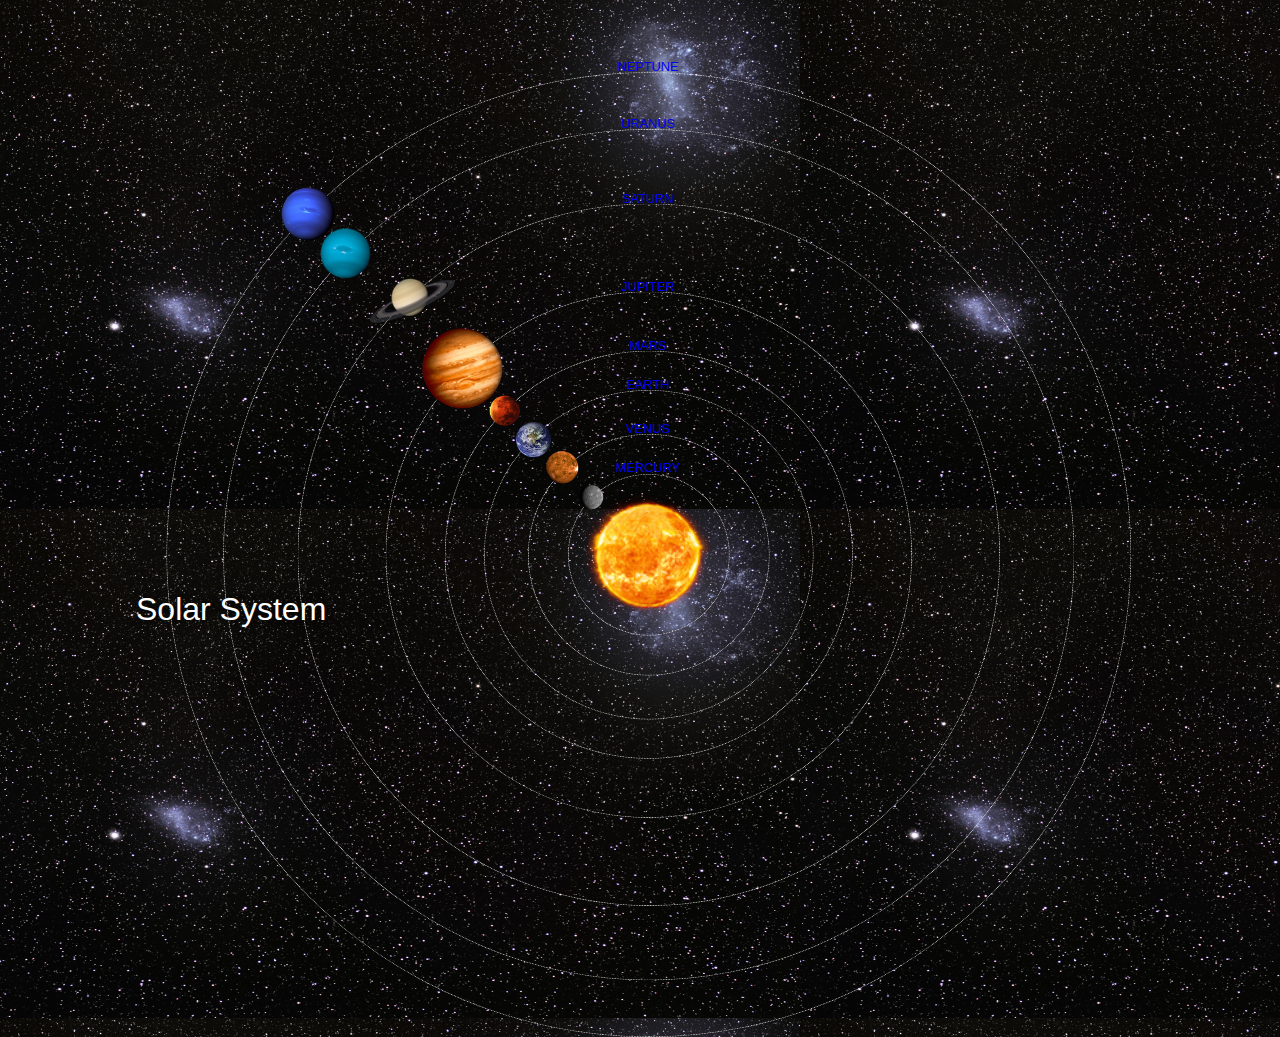
<file: index.html>
<!DOCTYPE html>
<html>
    <head>
        <title>Solar System</title>
        <link rel="stylesheet" href="style.css"/>
    </head>
    <body>
<div id="container">
    <h1>Solar System</h1>
    <a href="sun.html"><img src="images/sun.png" id="sun"/></a>
    
    <div id="neptune-orbit">
        <a href="neptune.html"><img src="images/neptune.png" id="neptune"/></a>
    </div>
<div id="neptune-label" class="label-box">
<a href="neptune.html">NEPTUNE</a>
 </div>

 <div id="uranus-orbit">
     <a href="uranus.html"><img src="images/uranus.png" id="uranus"/></a>
 </div>
<div id="uranus-label" class="label-box">
    <a href="uranus.html">URANUS</a>
</div>

<div id="saturn-orbit">
    <a href="saturn.html"><img src="images/saturn.png" id="saturn"/></a>
</div>
<div id="saturn-label" class="label-box">
<a href="saturn.html">SATURN</a>
</div>

<div id="jupiter-orbit">
    <a href="jupiter.html"><img src="images/jupiter.png" id="jupiter"/></a>
</div>
<div id="jupiter-label" class="label-box">
<a href="jupiter.html">JUPITER</a>
</div>

<div id="mars-orbit">
    <a href="mars.html"><img src="images/mars.png" id="mars"/></a>
</div>
<div id="mars-label" class="label-box">
<a href="mars.html">MARS</a>
</div>

<div id="earth-orbit">
<a href="earth.html"><img src="images/earth.png" id="earth" /></a>
</div>
<div id="earth-label" class="label-box">
<a href="earth.html">EARTH</a>
</div>

<div id="venus-orbit">
    <a href="venus.html"><img src="images/venus.png" id="venus"/></a>
</div>
<div id="venus-label" class="label-box">
<a href="venus.html">VENUS</a>
</div>

<div id="mercury-orbit">
    <a href="mercury.html"><img src="images/mercury.png" id="mercury"/></a>
</div>
<div id="mercury-label" class="label-box">
<a href="mercury.html">MERCURY</a>
</div>
    
        </div>    
</body>
</html>
</file>
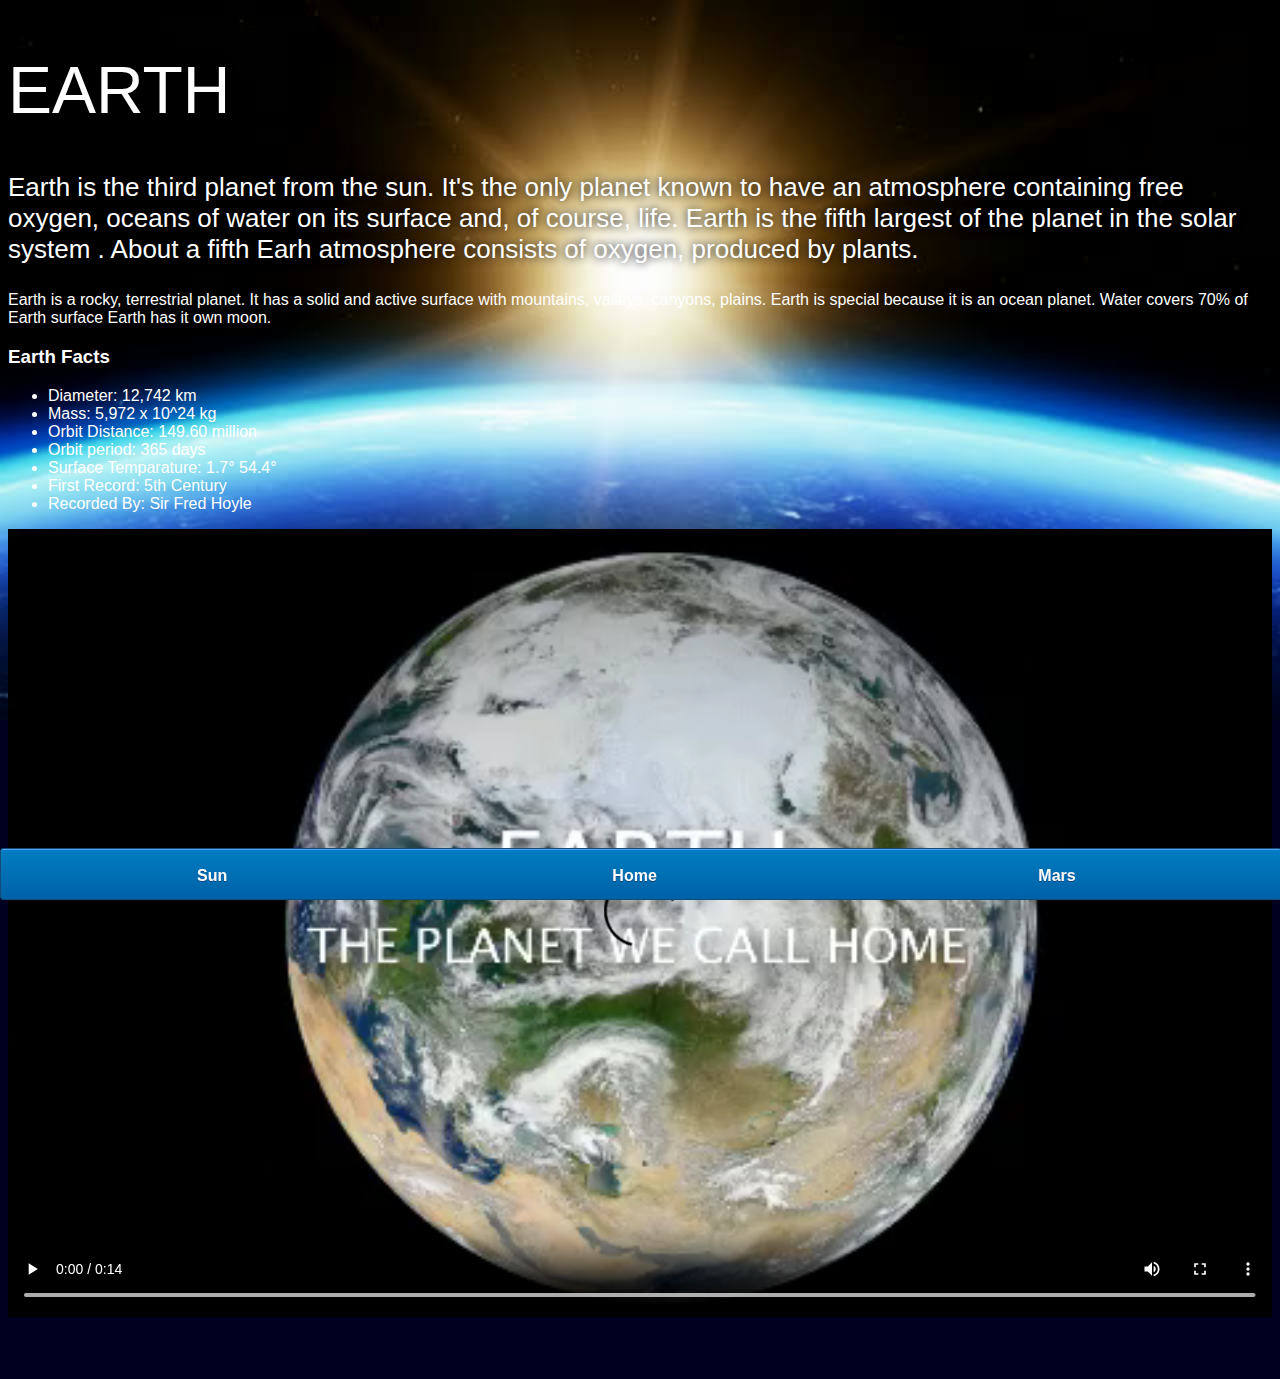
<file: earth.html>
<!DOCTYPE html>
<html>
    <head>
        <link rel="stylesheet" href="style-pages.css" />
    </head>
    <body>
        <div id="main">
            <div id="content">
                <h1>EARTH</h1>
                <P class="intro">
                Earth is the third planet from the sun. It's the only planet known to have an atmosphere containing free oxygen, oceans of water on its surface and, of course, life. Earth is the fifth largest of the planet in the solar system . About a fifth Earh atmosphere consists of oxygen, produced by plants.
                </P>
                
                <p>
                Earth is a rocky, terrestrial planet. It has a solid and active surface with mountains, valleys, canyons, plains. Earth is special because it is an ocean planet. Water covers 70% of Earth surface Earth has it own moon.
                </p>
                
                <h3>Earth Facts</h3>
                <ul>
                    <li>Diameter: 12,742 km</li>
                    <li>Mass: 5,972 x 10^24 kg</li>
                    <li>Orbit Distance: 149.60 million</li>
                    <li>Orbit period: 365 days</li>
                    <li>Surface Temparature: 1.7&deg; 54.4&deg;</li>
                    <li>First Record: 5th Century</li>
                    <li>Recorded By: Sir Fred Hoyle</li>     
                </ul>
                
                <video id="video" controls>
                    <source src="videos/earth-video.mp4" type="video/mp4">
                </video>
            </div>
            <div id="tabs-bottom">
                <a href="sun.html">Sun</a>
                <a href="index.html">Home</a>
                <a href="mars.html">Mars</a>
            </div>
        </div>

    </body>
</file>
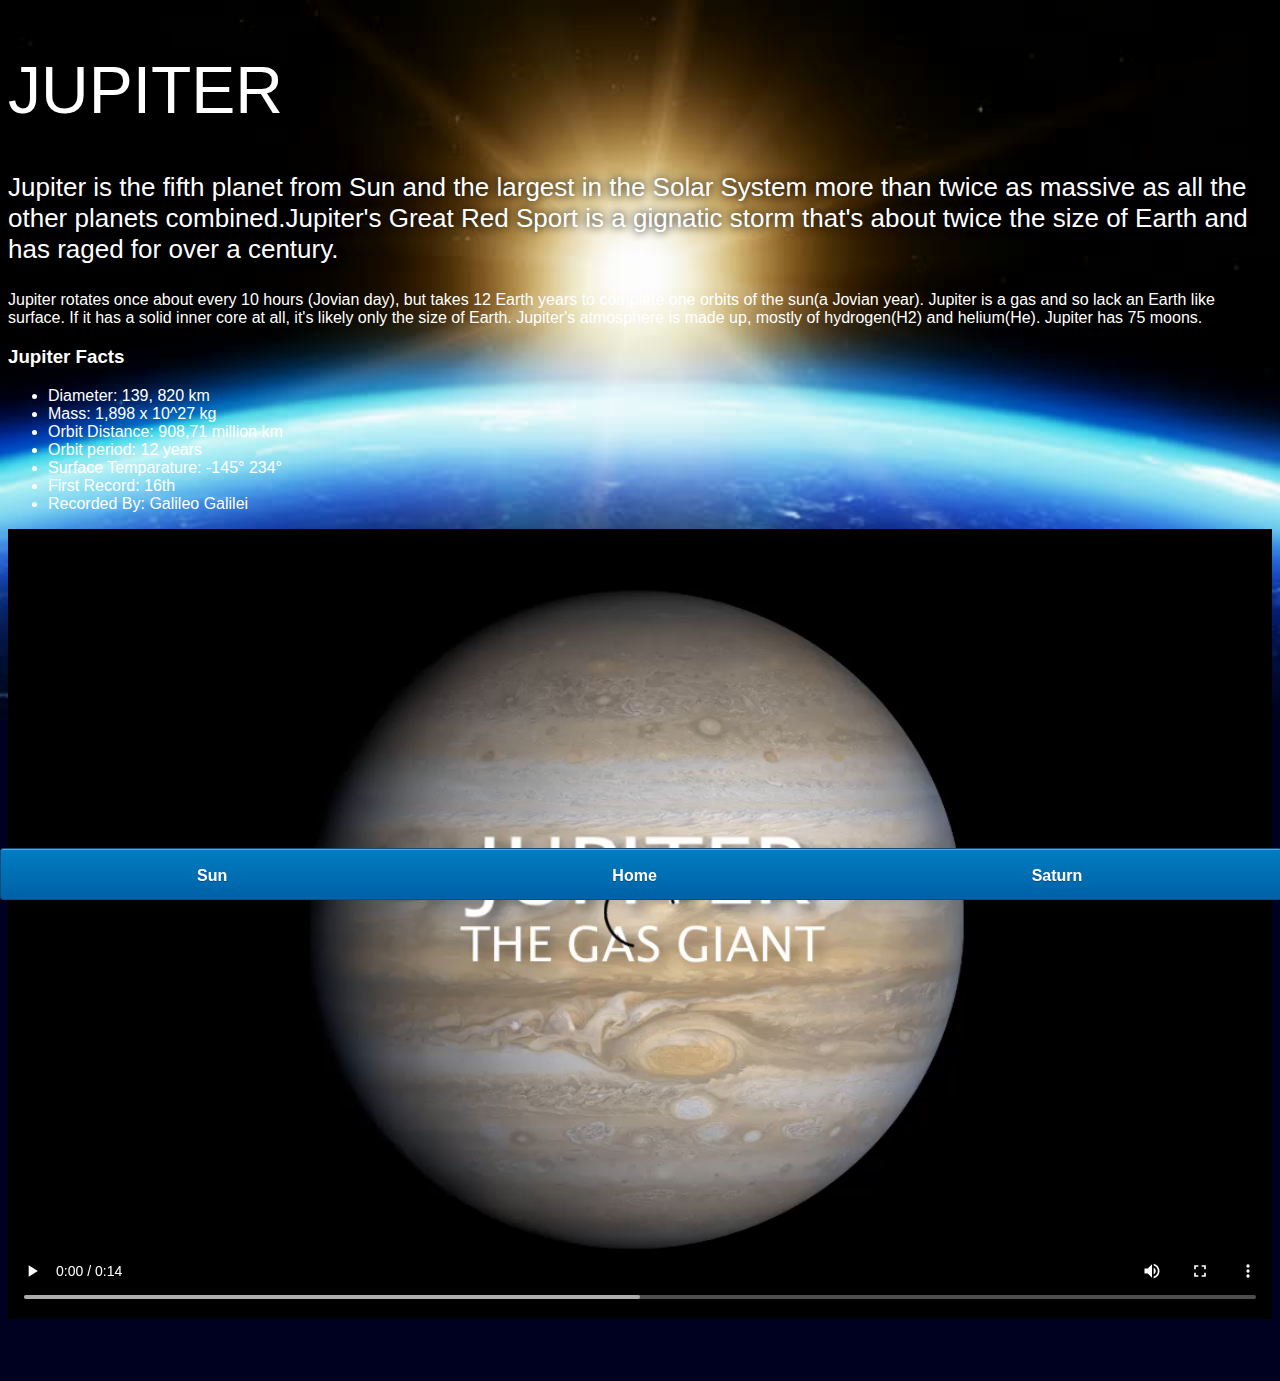
<file: jupiter.html>
<!DOCTYPE html>
<html>
    <head>
        <link rel="stylesheet" href="style-pages.css" />
    </head>
    <body>
        <div id="main">
            <div id="content">
                <h1>JUPITER</h1>
                <P class="intro">
                Jupiter is the fifth planet from Sun and the largest in the Solar System more than twice as massive as all the other planets combined.Jupiter's Great Red Sport is a gignatic storm that's about twice the size of Earth and has raged for over a century.
                </P>
                
                <p>
                Jupiter rotates once about every 10 hours (Jovian day), but takes 12 Earth years to complete one orbits of the sun(a Jovian year). Jupiter is a gas and so lack an Earth like surface. If it has a solid inner core at all, it's likely only the size of Earth. Jupiter's atmosphere is made up, mostly of hydrogen(H2) and helium(He). Jupiter has 75 moons.
                </p>
                
                <h3>Jupiter Facts</h3>
                <ul>
                    <li>Diameter: 139, 820 km</li>
                    <li>Mass: 1,898 x 10^27 kg</li>
                    <li>Orbit Distance: 908,71 million km</li>
                    <li>Orbit period: 12 years</li>
                    <li>Surface Temparature: -145&deg; 234&deg;</li>
                    <li>First Record: 16th</li>
                    <li>Recorded By: Galileo Galilei</li>     
                </ul>
                
                <video id="video" controls>
                    <source src="videos/jupiter-video.mp4" type="video/mp4">
                </video>
            </div>
            <div id="tabs-bottom">
                <a href="sun.html">Sun</a>
                <a href="index.html">Home</a>
                <a href="saturn.html">Saturn</a>
            </div>
        </div>

    </body>
</html>
</file>
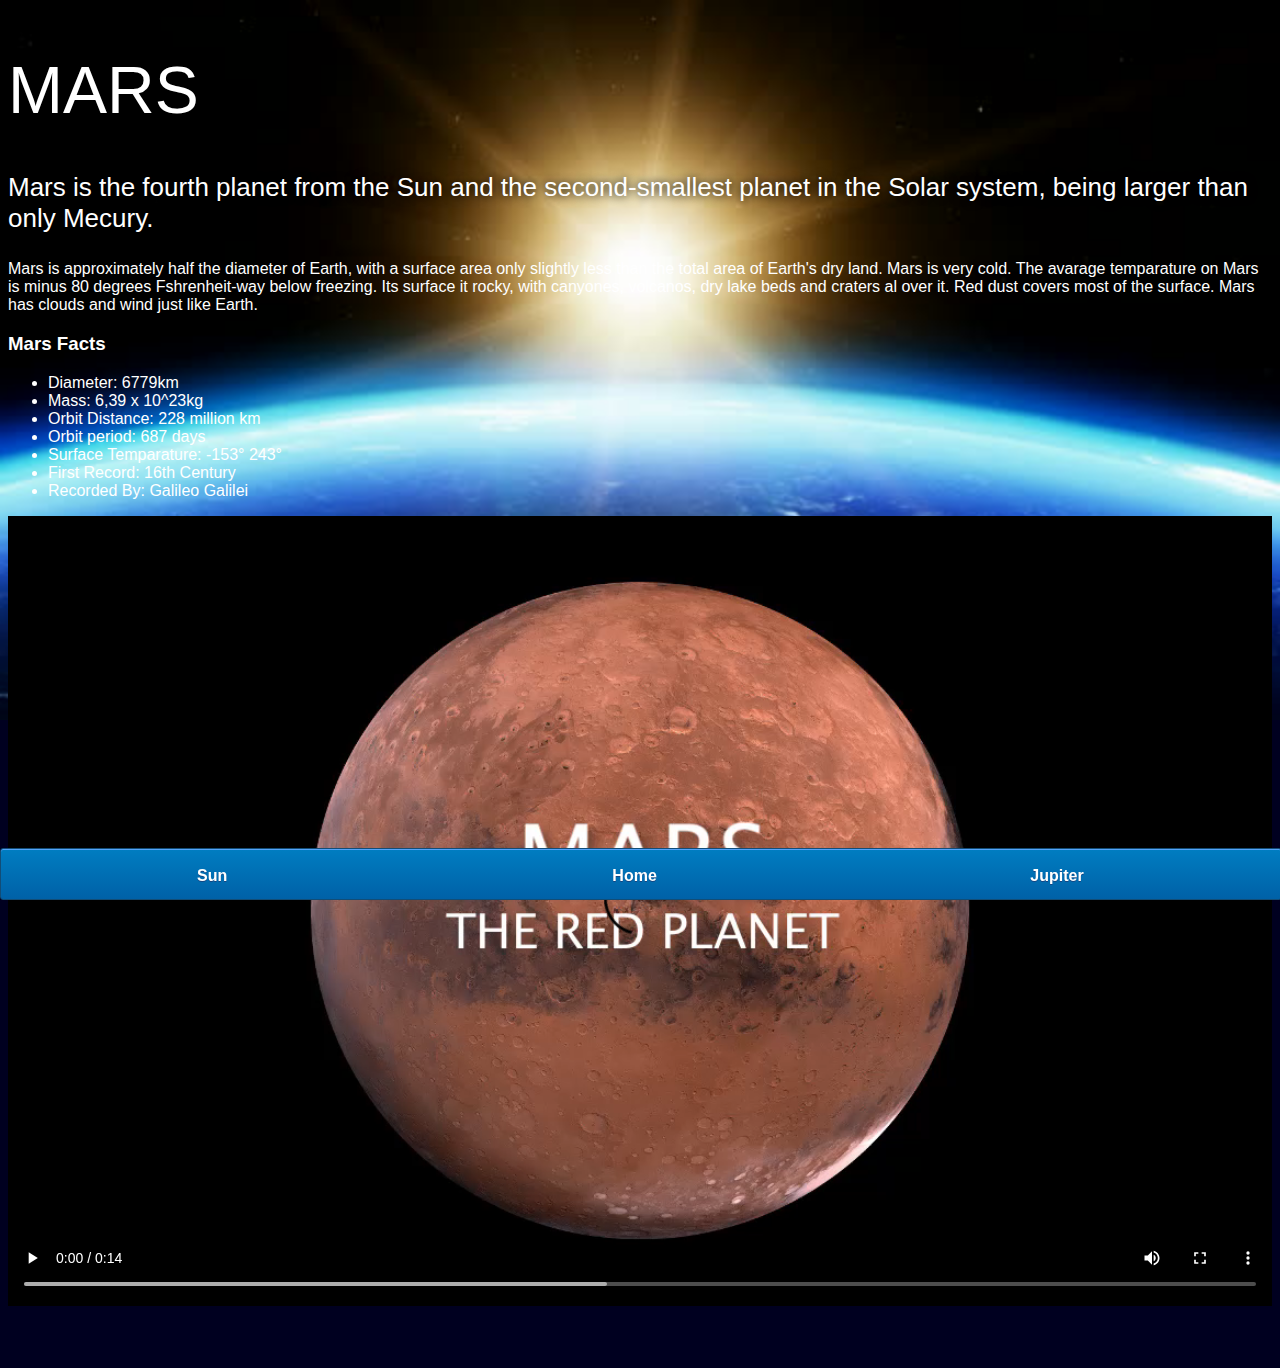
<file: mars.html>
<!DOCTYPE html>
<html>
    <head>
        <link rel="stylesheet" href="style-pages.css" />
    </head>
    <body>
        <div id="main">
            <div id="content">
                <h1>MARS</h1>
                <P class="intro">
                 Mars is the fourth planet from the Sun and the second-smallest planet in the Solar system, being larger than only Mecury. 
                </P>
                
                <p>
                Mars is approximately half the diameter of Earth, with a surface area only slightly less than the total area of Earth's dry land. Mars is very cold. The avarage temparature on Mars is minus 80 degrees Fshrenheit-way below freezing. Its surface it rocky, with canyones, volcanos, dry lake beds and craters al over it. Red dust covers most of the surface. Mars has clouds and wind just like Earth.
                </p>
                
                <h3>Mars Facts</h3>
                <ul>
                    <li>Diameter: 6779km</li>
                    <li>Mass: 6,39 x 10^23kg</li>
                    <li>Orbit Distance: 228 million km</li>
                    <li>Orbit period: 687 days</li>
                    <li>Surface Temparature: -153&deg; 243&deg;</li>
                    <li>First Record: 16th Century</li>
                    <li>Recorded By: Galileo Galilei</li>     
                </ul>
                
                <video id="video" controls>
                    <source src="videos/mars-video.mp4" type="video/mp4">
                </video>
            </div>
            <div id="tabs-bottom">
                <a href="sun.html">Sun</a>
                <a href="index.html">Home</a>
                <a href="jupiter.html">Jupiter</a>
            </div>
        </div>

    </body>
</html>
</file>
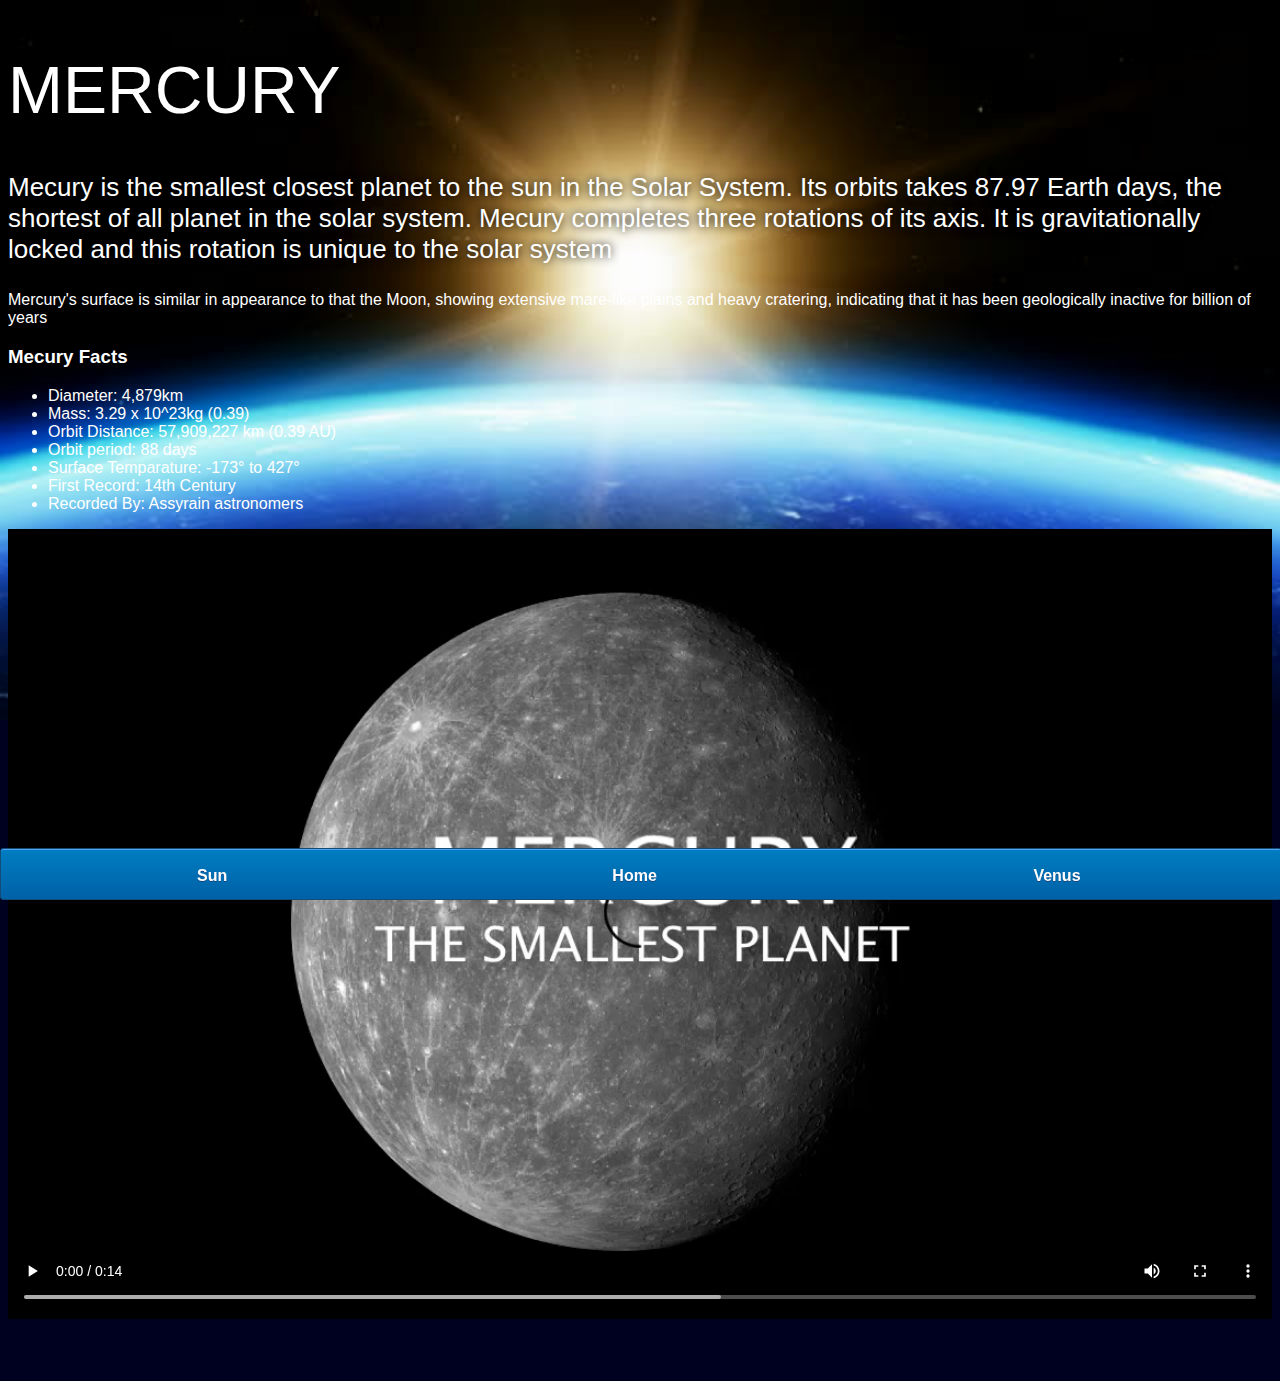
<file: mercury.html>
<!DOCTYPE html>
<html>
    <head>
        <link rel="stylesheet" href="style-pages.css" />
    </head>
    <body>
        <div id="main">
            <div id="content">
                <h1>MERCURY</h1>
                <P class="intro">
                Mecury is the smallest closest planet to the sun in the Solar System. Its orbits takes 87.97 Earth days, the shortest of all planet in the solar system. Mecury completes three rotations of its axis. It is gravitationally locked and this rotation is unique to the solar system 
                </P>
                
                <p>
                Mercury's surface is similar in appearance to that the Moon, showing extensive mare-like plains and heavy cratering, indicating that it has been geologically inactive for billion of years
                </p>
                
                <h3>Mecury Facts</h3>
                <ul>
                    <li>Diameter: 4,879km</li>
                    <li>Mass: 3.29 x 10^23kg (0.39)</li>
                    <li>Orbit Distance: 57,909,227 km (0.39 AU)</li>
                    <li>Orbit period: 88 days</li>
                    <li>Surface Temparature: -173&deg; to 427&deg;</li>
                    <li>First Record: 14th Century</li>
                    <li>Recorded By: Assyrain astronomers</li>     
                </ul>
                
                <video id="video" controls>
                    <source src="videos/mercury-video.mp4" type="video/mp4">
                </video>
            </div>
            <div id="tabs-bottom">
                <a href="sun.html">Sun</a>
                <a href="index.html">Home</a>
                <a href="venus.html">Venus</a>
            </div>
        </div>

    </body>
    
    
    
</html>
</file>
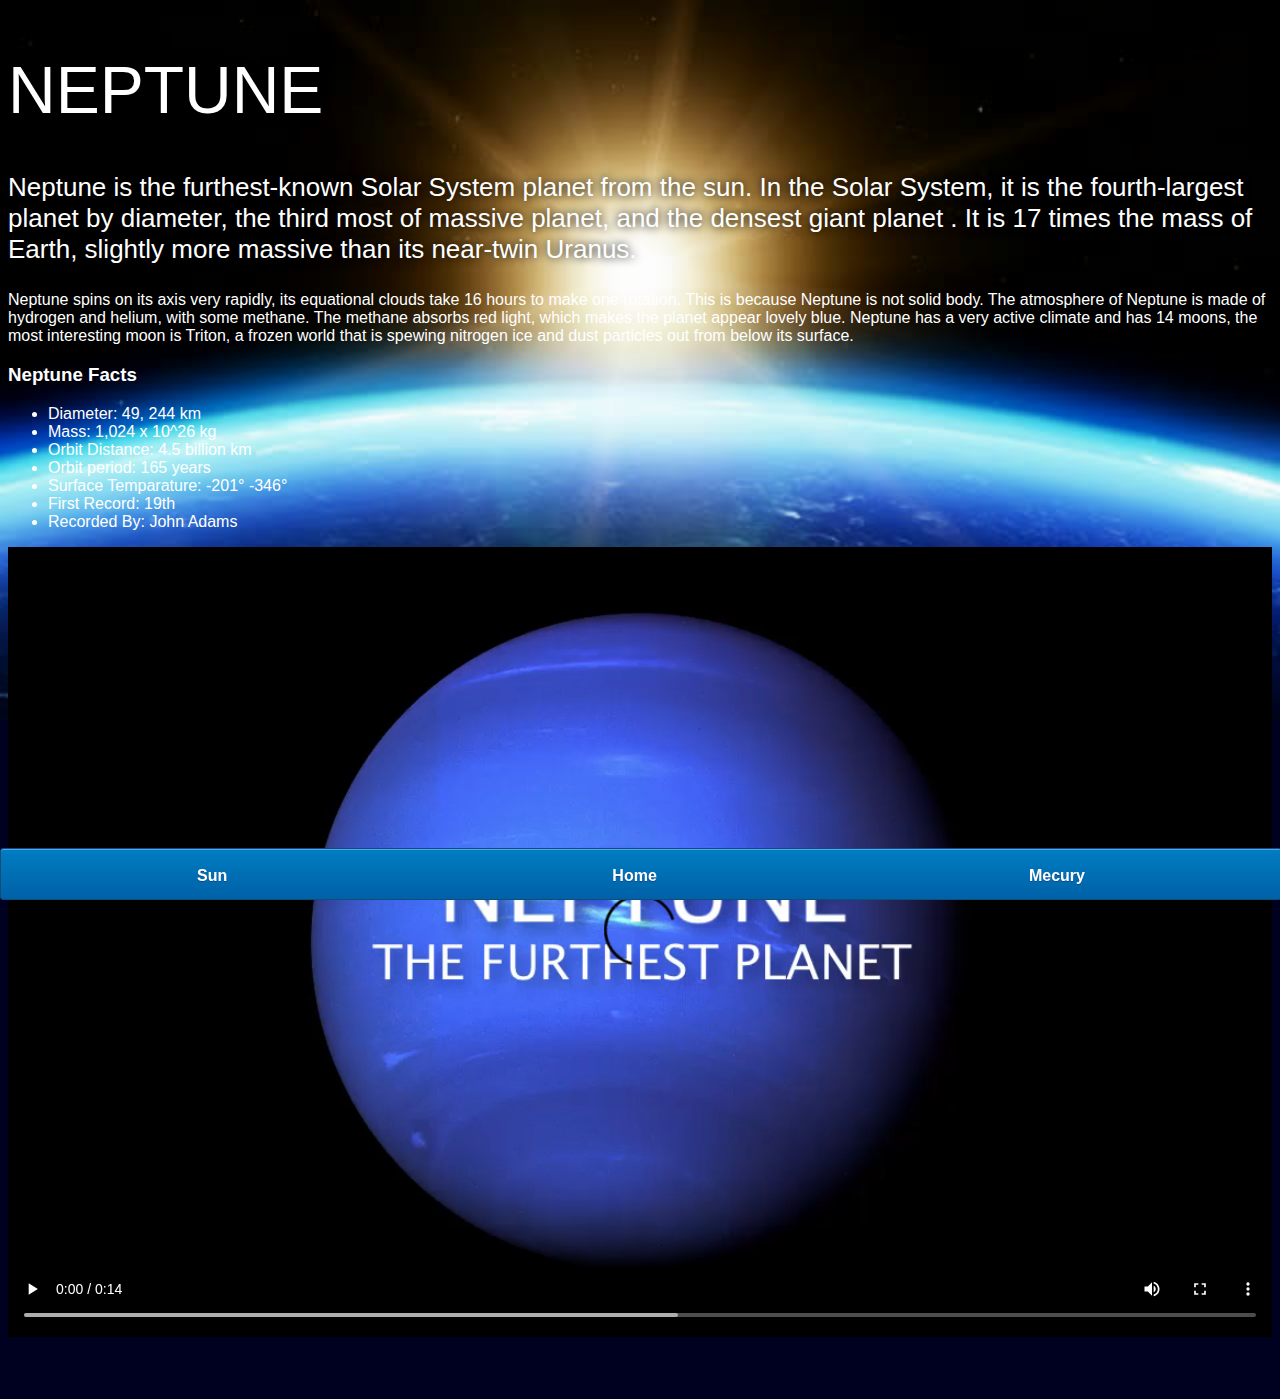
<file: neptune.html>
<!DOCTYPE html>
<html>
    <head>
        <link rel="stylesheet" href="style-pages.css"/>
    </head>
    <body>
        <div id="main">
            <div id="content">
                <h1>NEPTUNE</h1>
                <P class="intro">
                Neptune is the furthest-known Solar System planet from the sun. In the Solar System, it is the fourth-largest planet by diameter, the third most of massive planet, and the densest giant planet . It is 17 times the mass of Earth, slightly more massive than its near-twin Uranus.
                </P>
                
                <p>
                Neptune spins on its axis very rapidly, its equational clouds take 16 hours to make one rotation. This is because Neptune is not solid body. The atmosphere of Neptune is made of hydrogen and helium, with some methane. The methane absorbs red light, which makes the planet appear lovely blue. Neptune has a very active climate and has 14 moons, the most interesting moon is Triton, a frozen world that is spewing nitrogen ice and dust particles out from below its surface.
                </p>
                
                <h3>Neptune Facts</h3>
                <ul>
                    <li>Diameter: 49, 244 km</li>
                    <li>Mass: 1,024 x 10^26 kg</li>
                    <li>Orbit Distance: 4.5 billion km</li>
                    <li>Orbit period: 165 years</li>
                    <li>Surface Temparature: -201&deg; -346&deg;</li>
                    <li>First Record: 19th</li>
                    <li>Recorded By: John Adams</li>     
                </ul>
                
                <video id="video" controls>
                    <source src="videos/neptune-video.mp4" type="video/mp4">
                </video>
            </div>
            <div id="tabs-bottom">
                <a href="sun.html">Sun</a>
                <a href="index.html">Home</a>
                <a href="mercury.html">Mecury</a>
            </div>
        </div>

    </body>
</html>
</file>
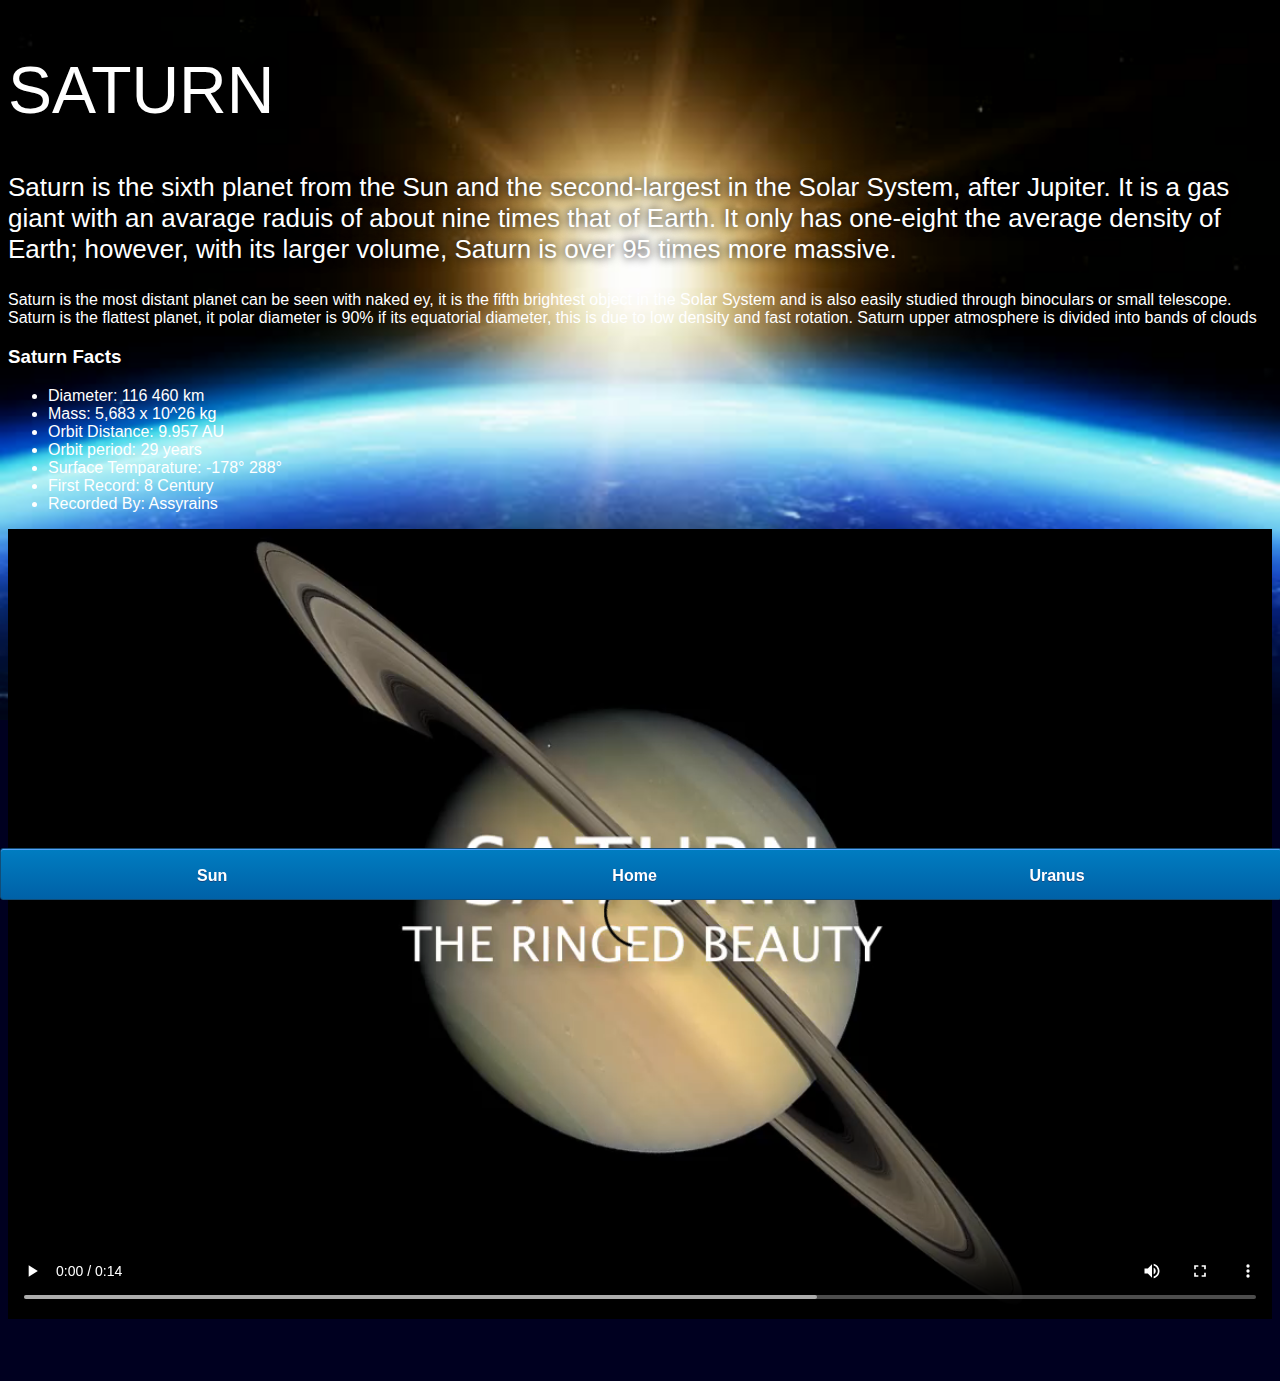
<file: saturn.html>
<!DOCTYPE html>
<html>
    <head>
        <link rel="stylesheet" href="style-pages.css" />
    </head>
    <body>
        <div id="main">
            <div id="content">
                <h1>SATURN</h1>
                <P class="intro">
                Saturn is the sixth planet from the Sun and the second-largest in the Solar System, after Jupiter. It is a gas giant with an avarage raduis of about nine times that of Earth. It only has one-eight the average density of Earth; however, with its larger volume, Saturn is over 95 times more massive.
                </P>
                
                <p>
                Saturn is the most distant planet can be seen with naked ey, it is the fifth brightest object in the Solar System and is also easily studied through binoculars or small telescope. Saturn is the flattest planet, it polar diameter is 90% if its equatorial diameter, this is due to low density and fast rotation. Saturn upper atmosphere is divided into bands of clouds
                </p>
                
                <h3>Saturn Facts</h3>
                <ul>
                    <li>Diameter: 116 460 km</li>
                    <li>Mass: 5,683 x 10^26 kg</li>
                    <li>Orbit Distance: 9.957 AU</li>
                    <li>Orbit period: 29 years</li>
                    <li>Surface Temparature: -178&deg; 288&deg;</li>
                    <li>First Record: 8 Century</li>
                    <li>Recorded By: Assyrains</li>     
                </ul>
                
                <video id="video" controls>
                    <source src="videos/saturn-video.mp4" type="video/mp4">
                </video>
            </div>
            <div id="tabs-bottom">
                <a href="sun.html">Sun</a>
                <a href="index.html">Home</a>
                <a href="uranus.html">Uranus</a>
            </div>
        </div>

    </body>
</html>
</file>
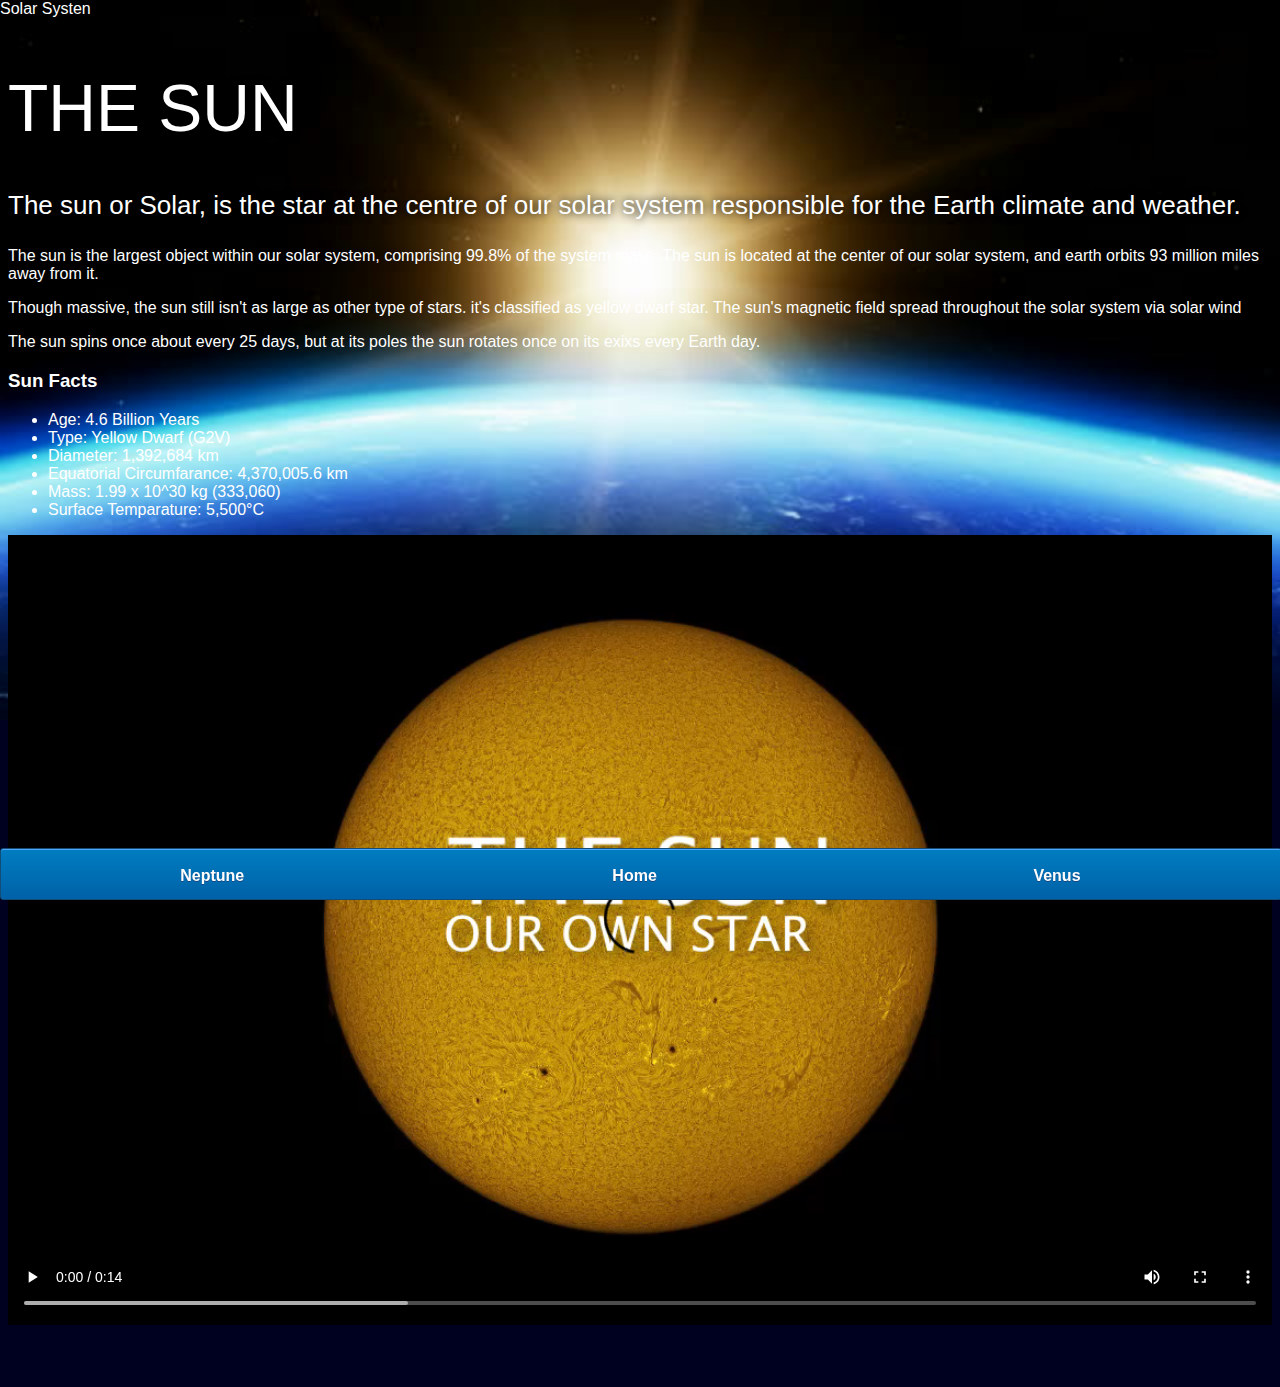
<file: sun.html>
<!DOCTYPE html>
<html>
    <head>
        <tittle>Solar Systen</tittle>
        <link rel="stylesheet" href="style-pages.css"/>
    </head>
    <body>
        <div id="main">
            <div id="content">
                <h1>The Sun</h1>
                <p class="intro">
                The sun or Solar, is the star at the centre of our solar system responsible for the Earth climate and weather.
                </p>
                 
                <p>
                    The sun is the largest object within our solar system, comprising 99.8% of the system mass. The sun is located at the center of our solar system, and earth orbits 93 million miles away from it.
               </p>
                Though massive, the sun still isn't as large as other type of stars. it's classified as yellow dwarf star. The sun's magnetic field spread throughout the solar system via solar wind
               <p>
                    The sun spins once about every 25 days, but at its poles the sun rotates once on its exixs every Earth day.  
               </p>
                
                <h3>Sun Facts</h3>
                <ul>
                    <li>Age: 4.6 Billion Years</li>
                    <li>Type: Yellow Dwarf (G2V)</li>
                    <li>Diameter: 1,392,684 km</li>
                    <li>Equatorial Circumfarance: 4,370,005.6 km</li>
                    <li>Mass: 1.99 x 10^30 kg (333,060)</li>
                    <li>Surface Temparature: 5,500&degC</li>
                </ul>
                
                <video id="video" controls>
                    <source src="videos/sun-video.mp4" type="video/mp4">
                </video>
            </div>
            <div id="tabs-bottom">
                <a href="neptune.html">Neptune</a>
                <a href="index.html">Home</a>
                <a href="venus.html">Venus</a>
            </div>
            
            
        </div>
    </body>

</html>
</file>
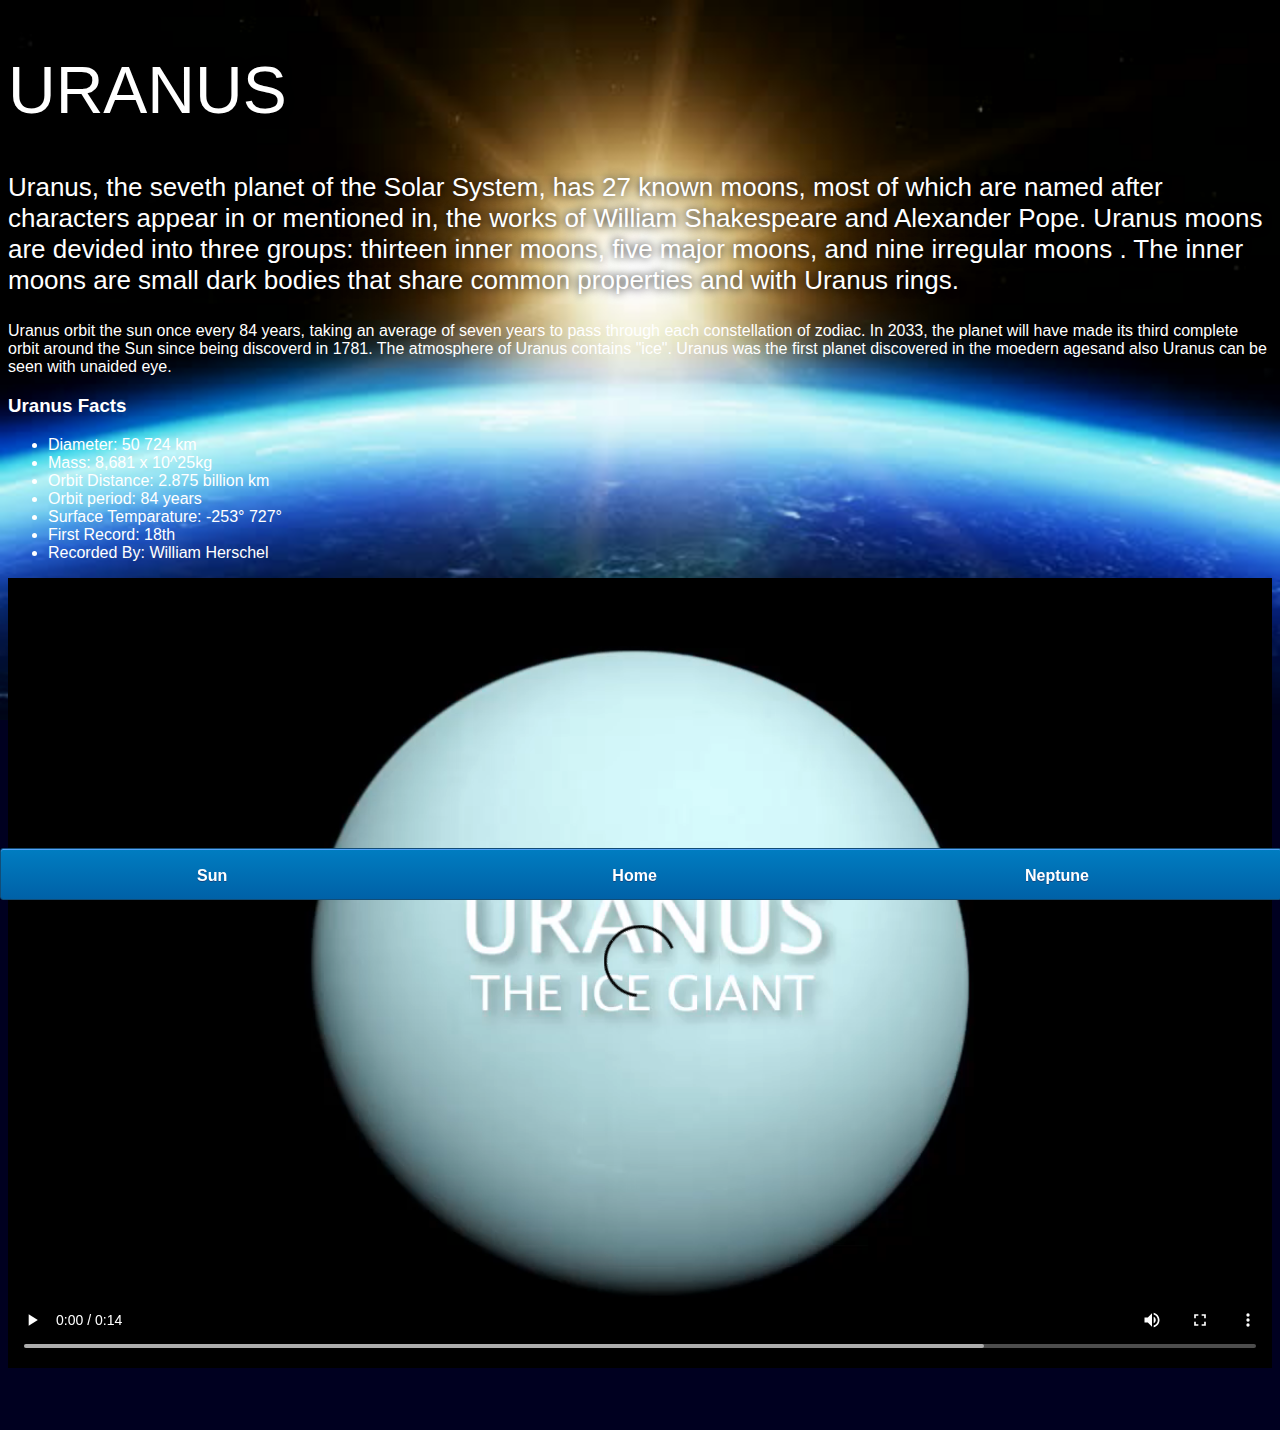
<file: uranus.html>
<!DOCTYPE html>
<html>
    <head>
        <link rel="stylesheet" href="style-pages.css" />
    </head>
    <body>
        <div id="main">
            <div id="content">
                <h1>URANUS</h1>
                <P class="intro">
                Uranus, the seveth planet of the Solar System, has 27 known moons, most of which are named after characters appear in or mentioned in, the works of William Shakespeare and Alexander Pope. Uranus moons are devided into three groups: thirteen inner moons, five major moons, and nine irregular moons . The inner moons are small dark bodies that share common properties and with Uranus rings. 
                </P>
                
                <p>
                Uranus orbit the sun once every 84 years, taking an average of seven years to pass through each constellation of zodiac. In 2033, the planet will have made its third complete orbit around the Sun since being discoverd in 1781. The atmosphere of Uranus contains "ice". Uranus was the first planet discovered in the moedern agesand also Uranus can be seen with unaided eye. 
                </p>
                
                <h3>Uranus Facts</h3>
                <ul>
                    <li>Diameter: 50 724 km</li>
                    <li>Mass: 8,681 x 10^25kg</li>
                    <li>Orbit Distance: 2.875 billion km</li>
                    <li>Orbit period: 84 years</li>
                    <li>Surface Temparature: -253&deg; 727&deg;</li>
                    <li>First Record: 18th</li>
                    <li>Recorded By: William Herschel</li>     
                </ul>
                
                <video id="video" controls>
                    <source src="videos/uranus-video.mp4" type="video/mp4">
                </video>
            </div>
            <div id="tabs-bottom">
                <a href="sun.html">Sun</a>
                <a href="index.html">Home</a>
                <a href="mars.html">Neptune</a>
            </div>
        </div>

    </body>
</html>
</file>
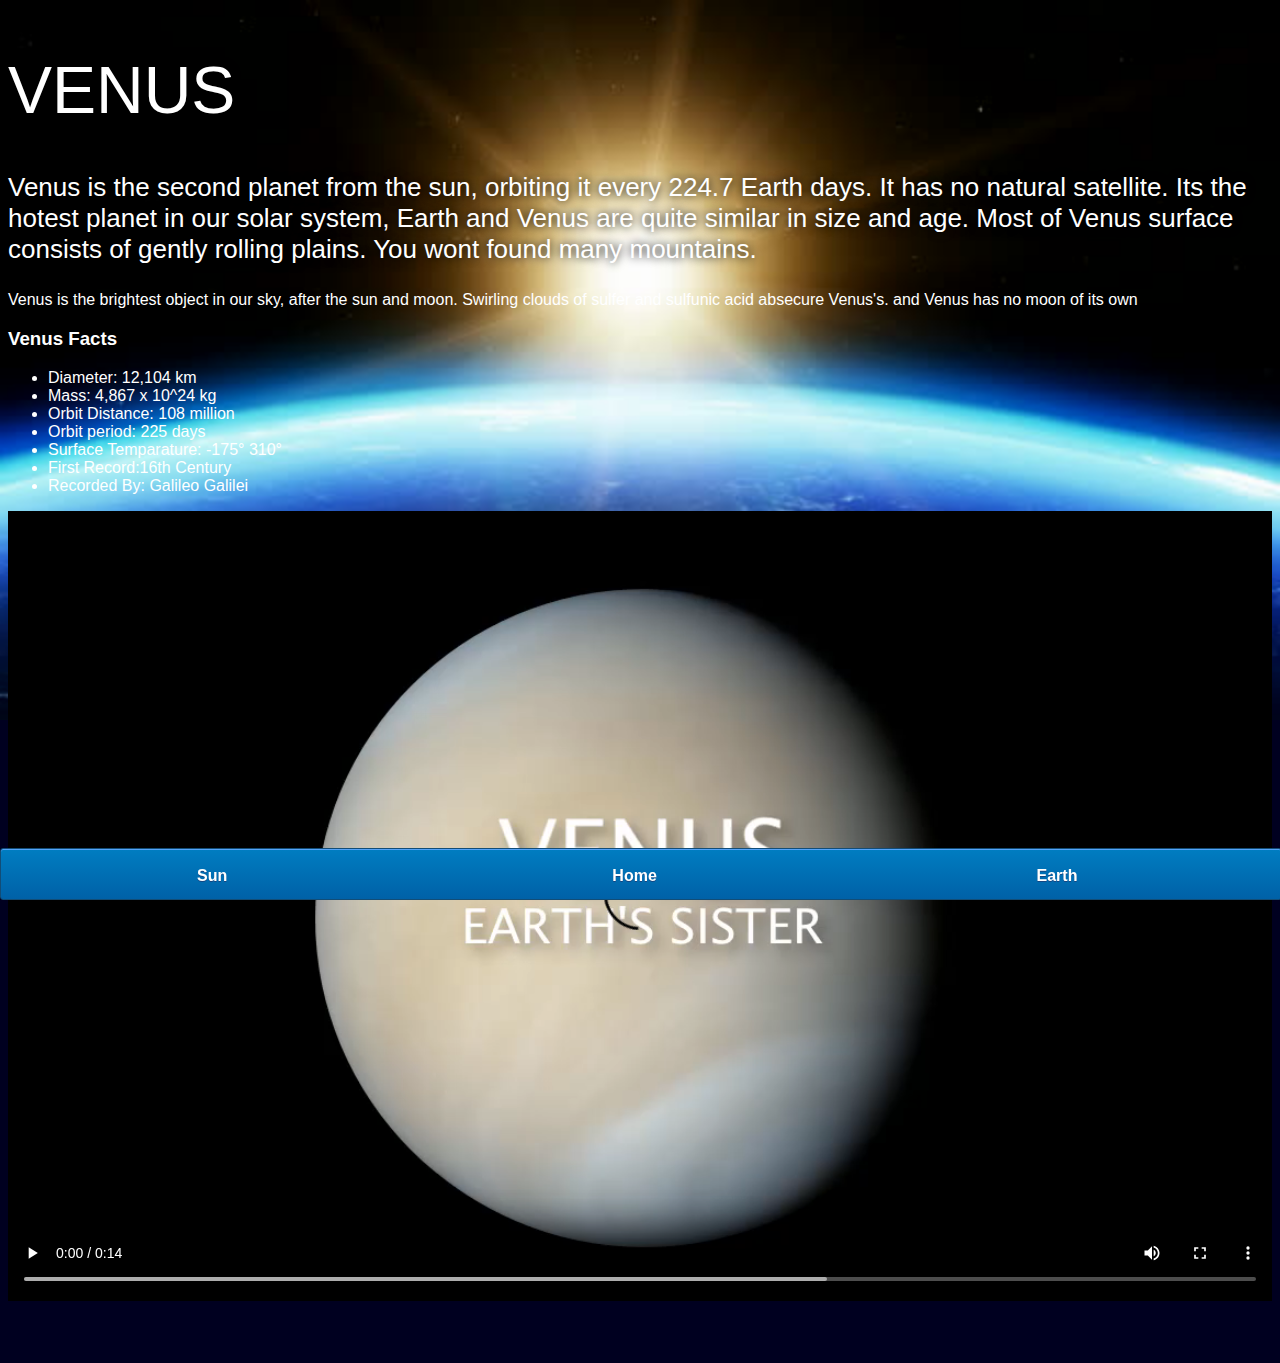
<file: venus.html>
<!DOCTYPE html>
<html>
    <head>
        <link rel="stylesheet" href="style-pages.css" />
    </head>
    <body>
        <div id="main">
            <div id="content">
                <h1>VENUS</h1>
                <P class="intro">
                Venus is the second planet from the sun, orbiting it every 224.7 Earth days. It has no natural satellite. Its the hotest planet in our solar system, Earth and Venus are quite similar in size and age. Most of Venus surface consists of gently rolling plains. You wont found many mountains.
                </P>
                
                <p>
                Venus is the brightest object in our sky, after the sun and moon. Swirling clouds of sulfer and sulfunic acid absecure Venus's. and Venus has no moon of its own
                </p>
                
                <h3>Venus Facts</h3>
                <ul>
                    <li>Diameter: 12,104 km</li>
                    <li>Mass: 4,867 x 10^24 kg</li>
                    <li>Orbit Distance: 108 million</li>
                    <li>Orbit period: 225 days</li>
                    <li>Surface Temparature: -175&deg; 310&deg;</li>
                    <li>First Record:16th Century </li>
                    <li>Recorded By: Galileo Galilei</li>     
                </ul>
                
                <video id="video" controls>
                    <source src="videos/venus-video.mp4" type="video/mp4">
                </video>
            </div>
            <div id="tabs-bottom">
                <a href="sun.html">Sun</a>
                <a href="index.html">Home</a>
                <a href="earth.html">Earth</a>
            </div>
        </div>

    </body>
    
    
    
</html>
</file>
<file: style.css>
body{
    width: 100%;
    height: 100%;
    background: url('images/space.png');
    overflow: hidden;
}

h1{
    font-family: sans-serif;
    font-weight: 100;
    font-size: 40px;
    text-shadow: 0 0 10px #000000;
    color: white;
}

/*============ SUN ============*/

#sun{
    position: absolute;
    z-index: 1000;
    width: 160px;
    bottom: 10px;
    left: 50%;
    margin-left: -80px;
}

/*============ NEPTUNE ============*/

#neptune{
    width: 66px;
    height: 66px;
    margin: 143px;
    z-index: 1000;
    animation: spin-right 8s linear infinite;
    -webkit-animation: spin-right 8s linear infinite;
}

#neptune-orbit{
    position: absolute;
    width: 1204px;
    height: 1204px;
    bottom: -512px; 
    left: 50%;
    margin-left: -602px;
    border: 1px dotted white;
    border-radius: 50%;
    animation: spin-left 14s linear infinite;
    -webkit-animation: spin-left 14s linear infinite;
}

#neptune-label{
    bottom: 692px; 
}

/*============ URANUS ============*/

#uranus{
    width: 66px;
    height: 66px;
    margin: 120px;
    z-index: 1000;
    animation: spin-right 8s linear infinite;
    -webkit-animation: spin-right 8s linear infinite;
}

#uranus-orbit{
    position: absolute;
    width: 1062px;
    height: 1062px;
    bottom: -441px; 
    left: 50%;
    margin-left: -531px;
    border: 1px dotted white;
    border-radius: 50%;
    animation: spin-left 15s linear infinite;
    -webkit-animation: spin-left 15s linear infinite;
}

#uranus-label{
    bottom: 620px;
}

/*============ SATURN ============*/

#saturn{
    width: 110px;
    margin: 85px;
    z-index: 1000;
    animation: spin-right 13s linear infinite;
    -webkit-animation: spin-right 13s linear infinite;
}

#saturn-orbit{
    position: absolute;
    width: 876px;
    height: 876px;
    bottom: -348px; 
    left: 50%;
    margin-left: -438px;
    border: 1px dotted white;
    border-radius: 50%;
    animation: spin-left 13s linear infinite;
    -webkit-animation: spin-left 13s linear infinite;
}

#saturn-label{
    bottom: 527px;
}

/*============ JUPITER ============*/

#jupiter{
    width: 100px;
    height: 100px;
    margin: 45px;
    z-index: 1000;
    animation: spin-right 10s linear infinite;
    -webkit-animation: spin-right 10s linear infinite;
}

#jupiter-orbit{
    position: absolute;
    width: 656px;
    height: 656px;
    bottom: -238px; 
    left: 50%;
    margin-left: -328px;
    border: 1px dotted white;
    border-radius: 50%;
    animation: spin-left 10s linear infinite;
    -webkit-animation: spin-left 10s linear infinite;
}

#jupiter-label{
    bottom: 417px;
}

/*============ MARS ============*/

#mars{
    width: 38px;
    height: 38px;
    margin: 55px;
    z-index: 1000;
    animation: spin-right 3s linear infinite;
    -webkit-animation: spin-right 3s linear infinite;
}

#mars-orbit{
    position: absolute;
    width: 508px;
    height: 508px;
    bottom: -164px; 
    left: 50%;
    margin-left: -254px;
    border: 1px dotted white;
    border-radius: 50%;
    animation: spin-left 4s linear infinite;
    -webkit-animation: spin-left 4s linear infinite;
}

#mars-label{
    bottom: 343px;
}

/*============ EARTH ============*/

#earth{
    width: 50px;
    height: 50px;
    margin: 36px;
    z-index: 1000;
    animation: spin-right 5s linear infinite;
    -webkit-animation: spin-right 5s linear infinite;
}

#earth-orbit{
    position: absolute;
    width: 410px;
    height: 410px;
    bottom: -115px; 
    left: 50%;
    margin-left: -205px;
    border: 1px dotted white;
    border-radius: 50%;
    animation: spin-left 5s linear infinite;
    -webkit-animation: spin-left 5s linear infinite;
}

#earth-label{
    bottom: 294px;
}

/*============ VENUS ============*/

#venus{
    width: 50px;
    height: 50px;
    margin: 16px;
    z-index: 1000;
    animation: spin-right 5s linear infinite;
    -webkit-animation: spin-right 5s linear infinite;
}

#venus-orbit{
    position: absolute;
    width: 300px;
    height: 300px;
    bottom: -60px; 
    left: 50%;
    margin-left: -150px;
    border: 1px dotted white;
    border-radius: 50%;
    animation: spin-left 4s linear infinite;
    -webkit-animation: spin-left 4s linear infinite;
}

#venus-label{
    bottom: 239px;
}

/*============ MECURY ============*/

#mercury{
    width: 40px;
    height: 40px;
    margin: 8px;
    z-index: 1000;
    
}

#mercury-orbit{
    position: absolute;
    z-index: 1;
    width: 200px;
    height: 200px;
    bottom: -10px; 
    left: 50%;
    margin-left: -100px;
    border: 1px dotted white;
    border-radius: 50%;
    animation: spin-left 2s linear infinite;
    -webkit-animation: spin-left 2s linear infinite;
}

#mercury-label{
    bottom: 190px;
}


/*============ PLEASE REMOVE ============*/

#container{
    transform: scale(0.8, 0.8) translate(0, 700px);
}

/*============ LABEL BOX ============*/

.label-box{
    position: absolute;
    width: 150px;
    left: 50%;
    margin-left: -75px;
    text-align: center;
    color: white;
    font-weight: 100;
    font-family: sans-serif;
}

.label-box a{
    text-decoration: none;
    padding: 0;
    margin: 0;   
}

.label-box a:visited{
    color: white;
}

/*============ ANIMATION =============*/

@keyframes spin-left{
    100%{
        transform: rotate(-360deg);
        -webkit-transform: rotate(-360deg);
    }
}

@keyframes spin-right{
    100%{
        transform: rotate(360deg);
        -webkit-transform: rotate(360deg);
    }
}
</file>
<file: style-pages.css>
body{
    margin: 0;
    padding: 0;
    width: 100%;
    background-color: #000020;
    font-family: sans-serif;
    background-image: url(images/earth-sunrise.jpg);
    background-repeat: no-repeat;
    background-size: 100%;
    color: #ffffff;
}

h1{
    font-weight: 100;
    font-size: 66px;
    text-shadow: 0 0 10px #000000;
    text-transform: uppercase;
}

p.intro{
    font-size: 26px;
    font-weight: 200;
    text-shadow: 0 0 10px #000000;
}

#content{
    margin-bottom: 50px;
    padding: 8px;
}

#video{
    width: 100%;
}

/*============ BOTTOM TABS ============*/

#tabs-bottom{
    position: fixed;
    bottom: 0;
    left: 0;
    z-index: 500;
    display: inline-block;
    width: 100%;
    height: 50px;
    
    box-shadow: inset 0px 1px 0px 0px #54a3f7;
    background: linear-gradient(#007dc1, #0061a7);
    border-radius: 3px;
    border: 1px solid #124d77;
}

#tabs-bottom a{
    float: left;
    display: block;
    width: 33%;
    height: 35px;
    font-weight: 700;
    color: white;
    text-align: center;
    text-decoration: none;
    text-shadow: 0px 1px 0px #154682;
    padding-top: 18px;
}
</file>
